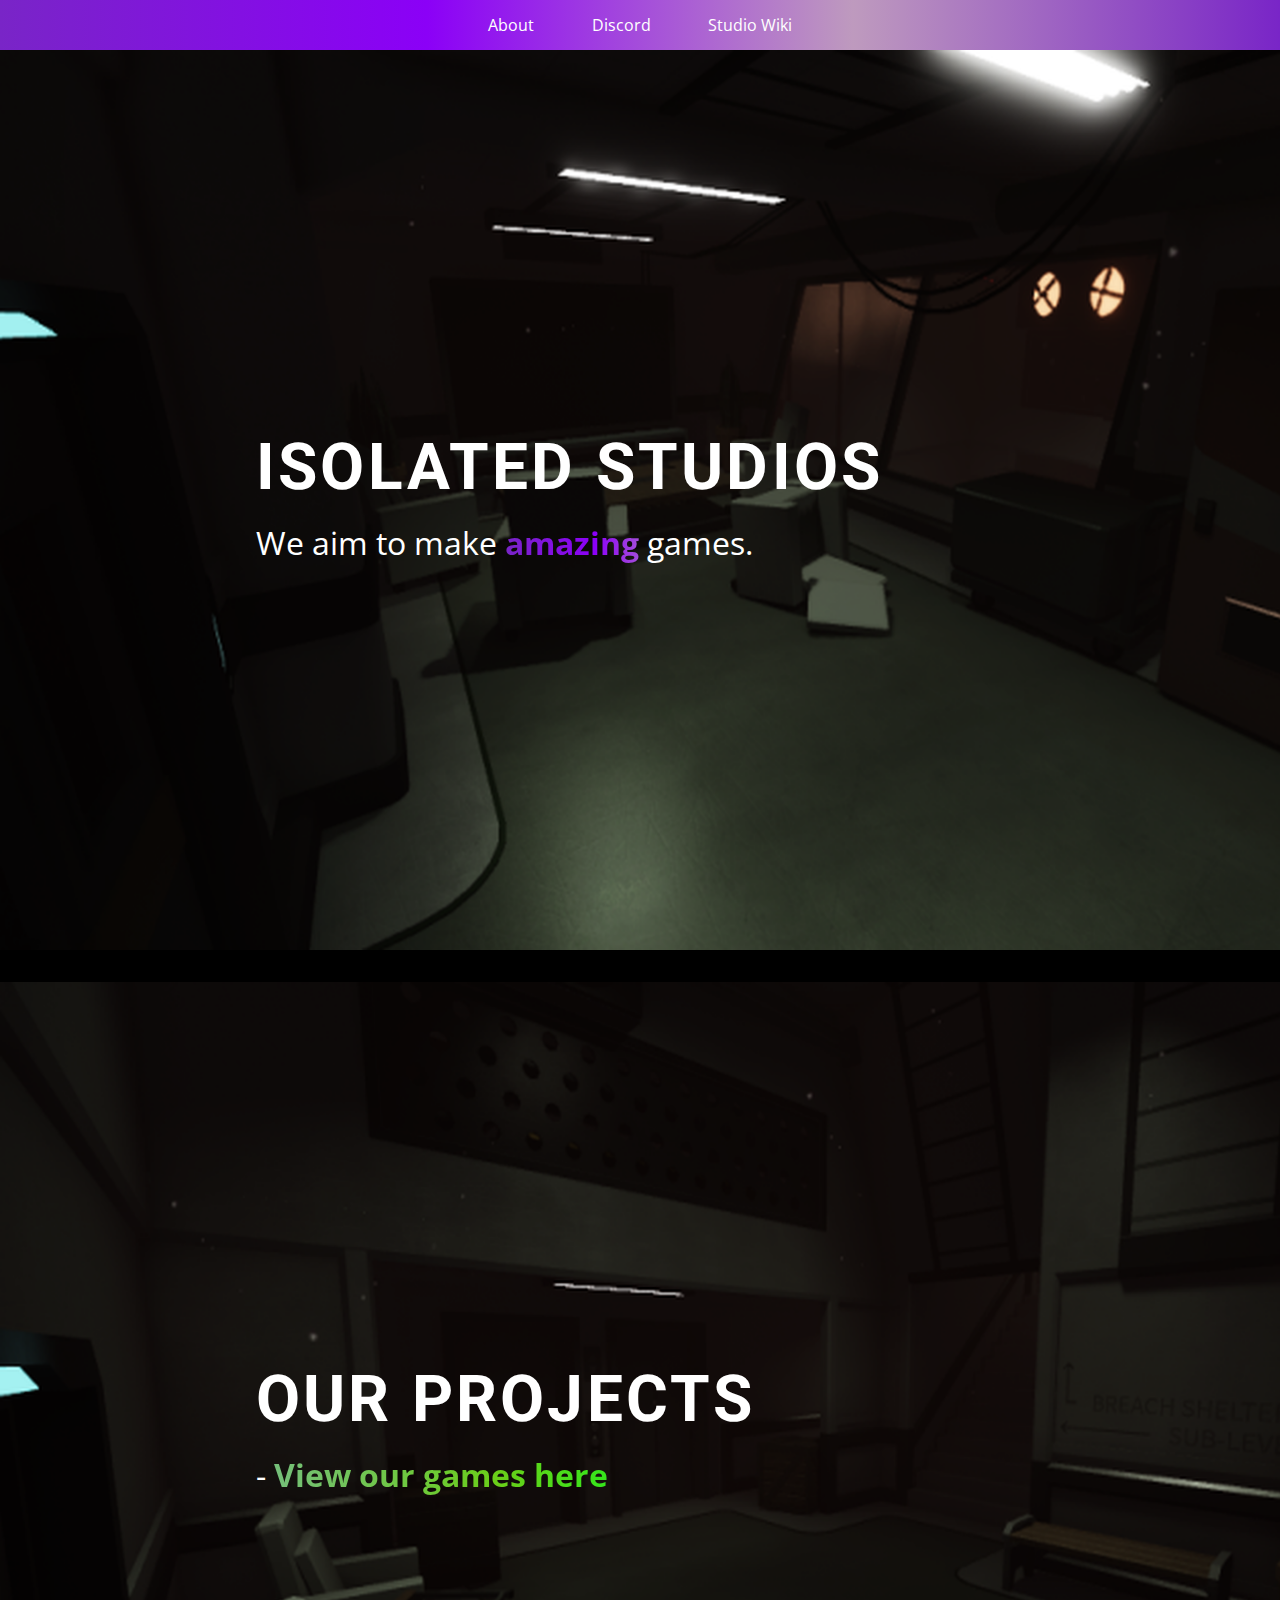
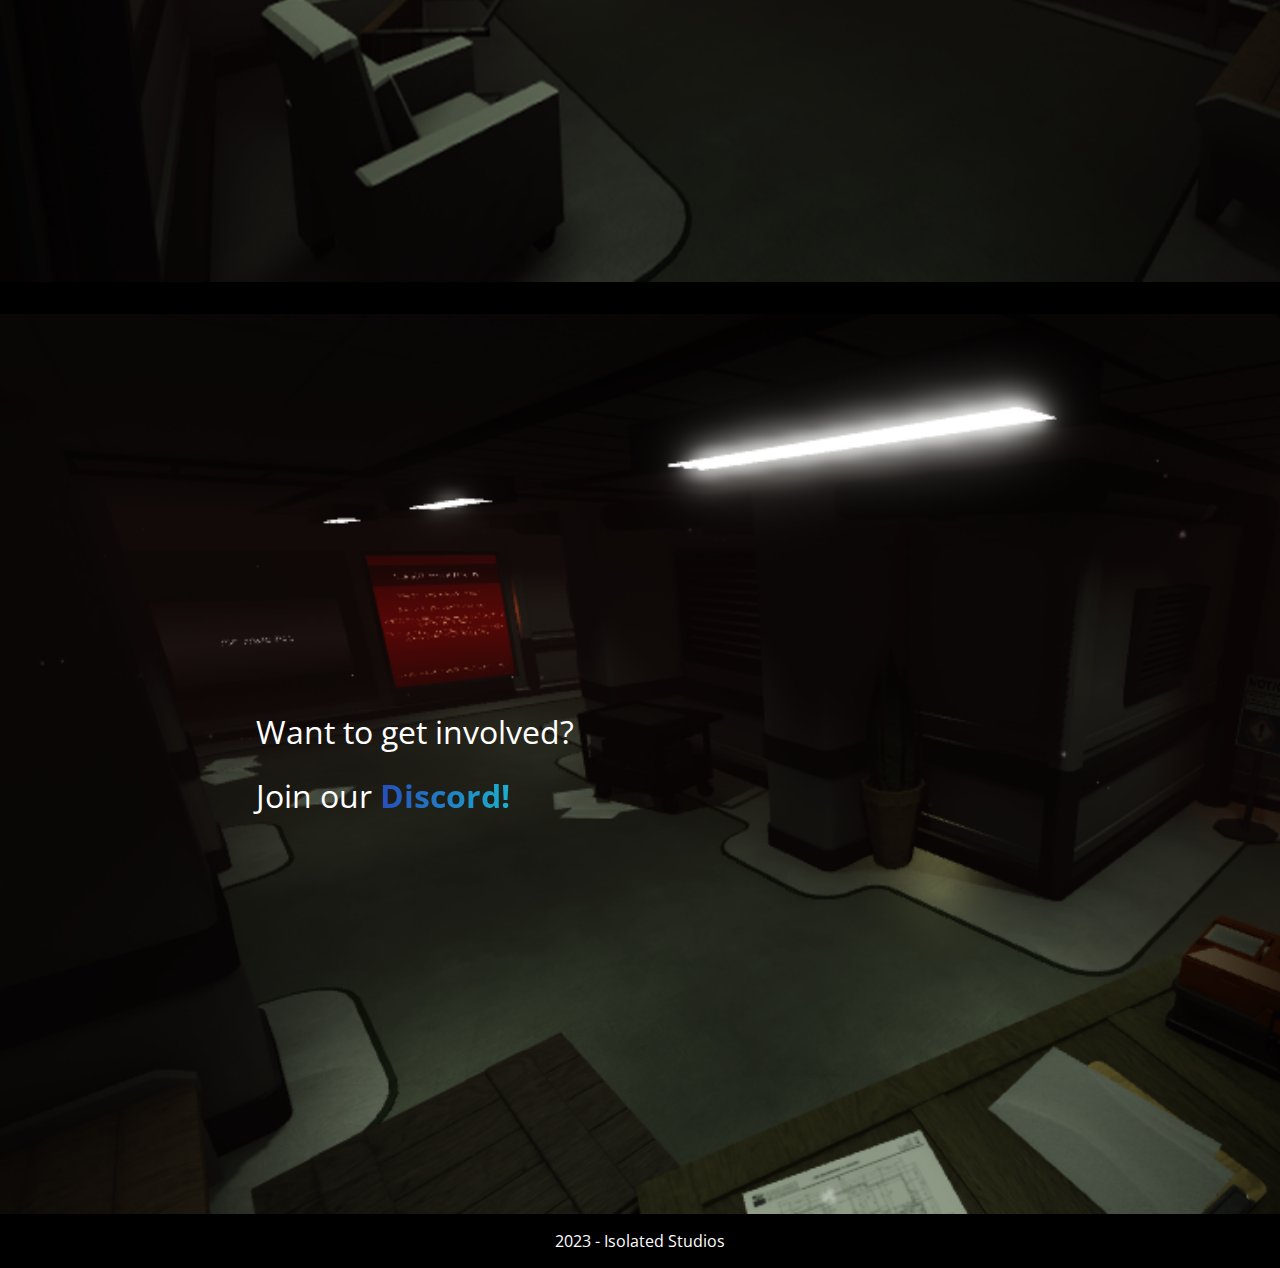
<file: index.html>
<!DOCTYPE html>
<html lang="en">

<head>
      <meta charset="UTF-8">
      <meta http-equiv="X-UA-Compatible" content="IE=edge">
      <meta name="viewport" content="width=device-width, initial-scale=1.0">
      <title>Home</title>
      <link rel="icon" type="image/x-icon" href="./public/images/favicon.ico">
      <link rel="stylesheet" href="./public/stylesheets/style.css">
      <script defer src="./public/javascripts/main.js"></script>
</head>     

<body>

      <div class="navbar">
            <a href="https://www.isolated-studios.com/about">About</a>
            <div class="dropdown">
                  <button class="dropbtn">Discord</button>
                  <div class="dropdown-content">
                  <a target="_blank" referrerpolicy="" href="https://www.discord.gg/xPdyUd8">Main Server</a>
                  <a target="_blank" referrerpolicy="" href="https://www.discord.gg/ycKUR6Ry2m">Appeal Server</a>
                  </div>
            </div>
            <a target="_blank" referrerpolicy="" href="https://isolated-studios.fandom.com/wiki/Main_Page" style="float: right;">Studio Wiki</a>
      </div>

      <section class="hidden section1">
            <h1 data-value="ISOLATED STUDIOS">Isolated Studios</h1>
            <p>We aim to make <span class="magic" id="themagic">amazing</span> games.</p>
      </section>
      <div class="divider"></div>
      <section class="hidden section2">
            <h1 data-value="OUR PROJECTS">Our Projects</h1>
            <p>- <span class="magic3"><a target="_blank" referrerpolicy="" href="https://www.isolated-studios.com/games">View our games here</a></span></p>
      </section>
      <div class="divider"></div>
      <section class="hidden section3">
            <p>Want to get involved?</p>
            <p>Join our <a target="_blank" referrerpolicy="" href="https://www.discord.gg/xPdyUd8" class="magic2">Discord!</a></p>
      </section>

      <footer>
            <p>2023 - Isolated Studios</p>
      </footer>

</body>

</html>
</file>
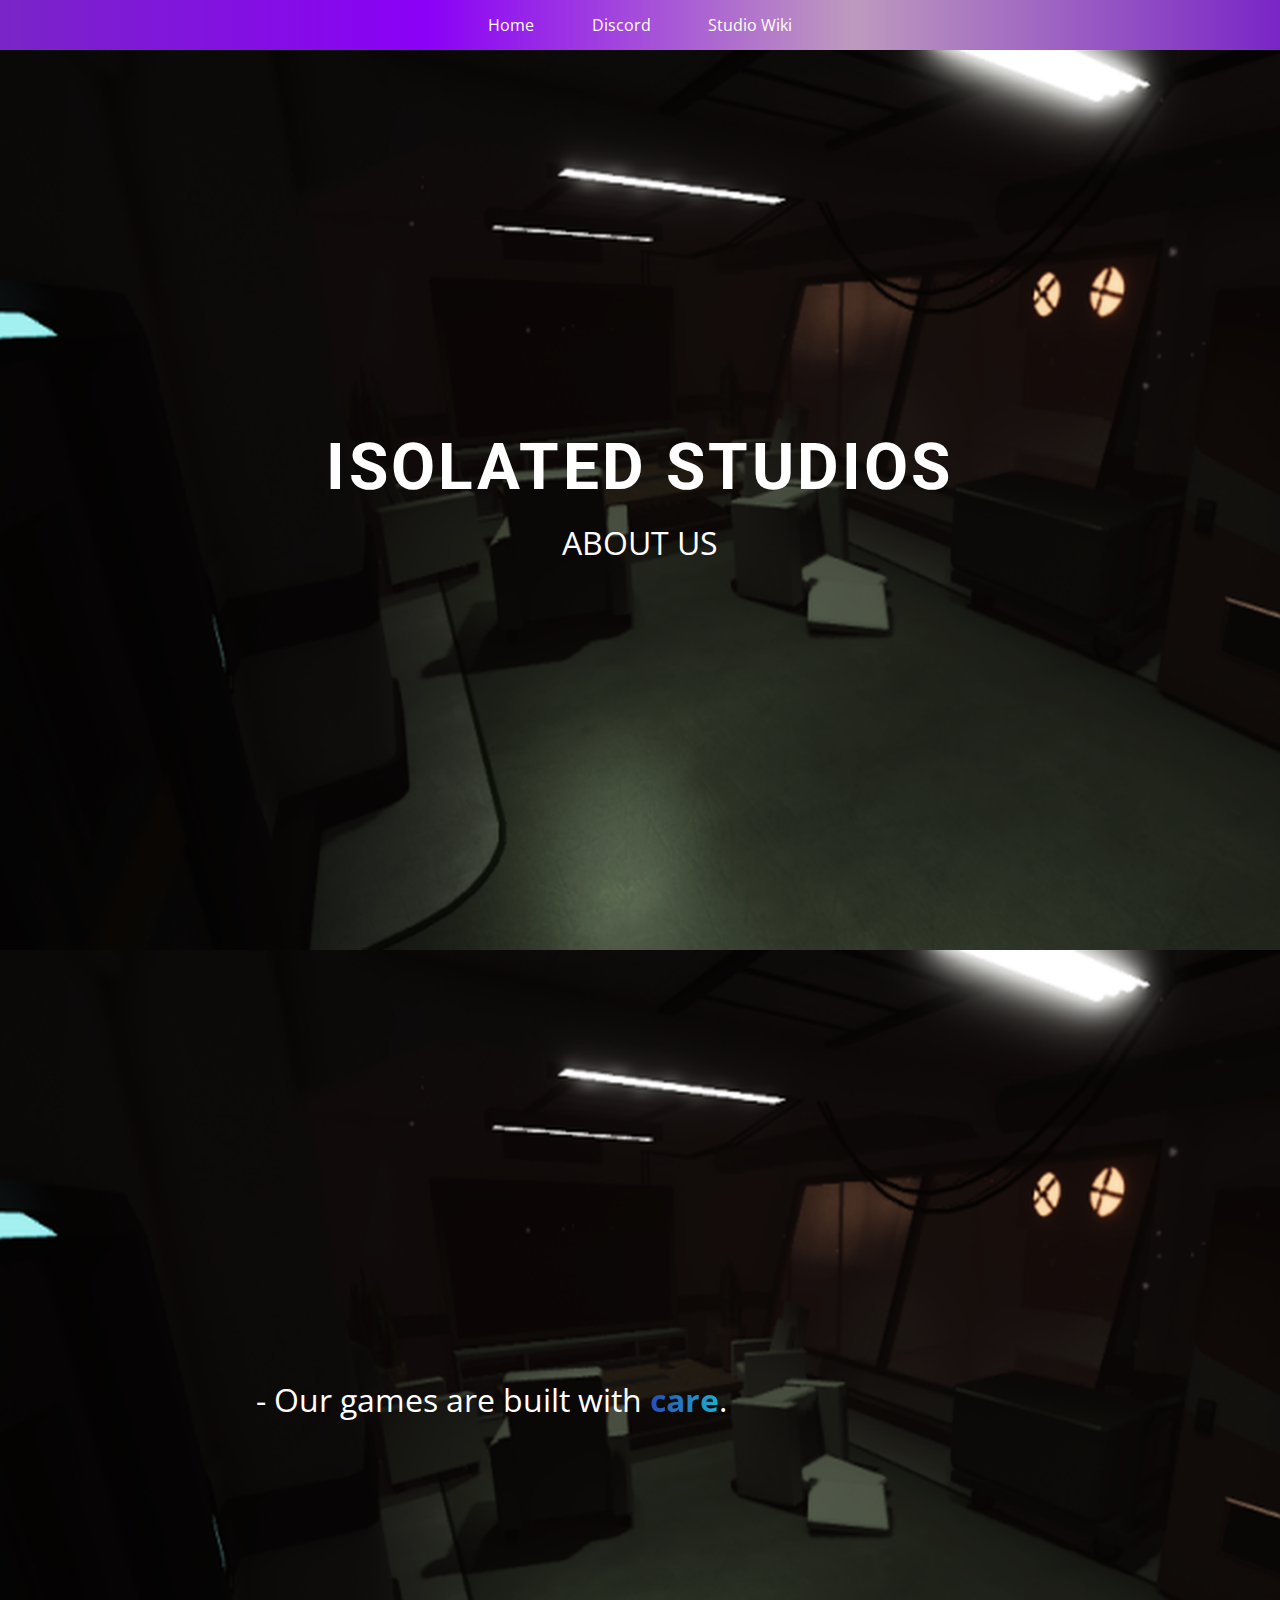
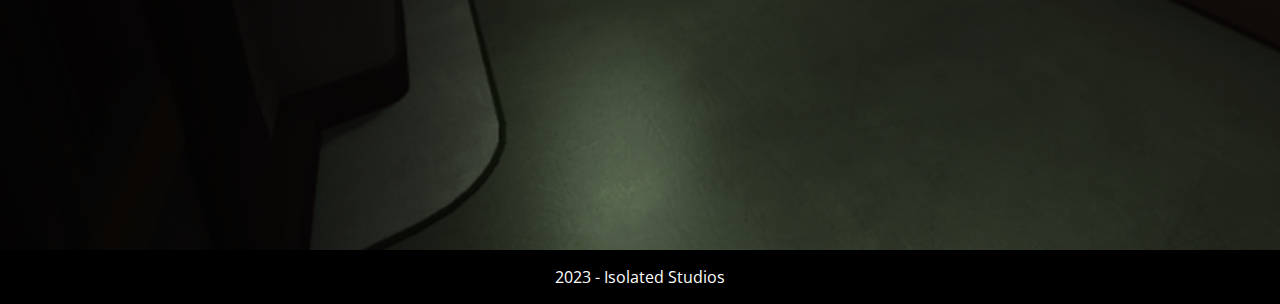
<file: about.html>
<!DOCTYPE html>
<html lang="en">

<head>
      <meta charset="UTF-8">
      <meta http-equiv="X-UA-Compatible" content="IE=edge">
      <meta name="viewport" content="width=device-width, initial-scale=1.0">
      <title>About</title>
      <link rel="icon" type="image/x-icon" href="./public/images/favicon.ico">
      <link rel="stylesheet" href="./public/stylesheets/style.css">
      <script defer src="./public/javascripts/main.js"></script>
</head>     

<body>

      <div class="navbar">
            <a href="https://www.isolated-studios.com">Home</a>
            <div class="dropdown">
                  <button class="dropbtn">Discord</button>
                  <div class="dropdown-content">
                  <a target="_blank" referrerpolicy="" href="https://www.discord.gg/xPdyUd8">Main Server</a>
                  <a target="_blank" referrerpolicy="" href="https://www.discord.gg/ycKUR6Ry2m">Appeal Server</a>
                  </div>
            </div>
            <a target="_blank" referrerpolicy="" href="https://isolated-studios.fandom.com/wiki/Main_Page" style="float: right;">Studio Wiki</a>
      </div>

      <section class="center section1">
            <h1 data-value="ISOLATED STUDIOS">Isolated Studios</h1>
            <p>ABOUT US</p>
      </section>
      <section class="section1 pointer">
            <p><span class="pointer-e">- </span>Our games are built with <span class="magic2" id="themagic">care</span>.</p>
            <!-- add more below -->
      </section>
      
      <footer>
            <p>2023 - Isolated Studios</p>
      </footer>

</body>

</html>
</file>
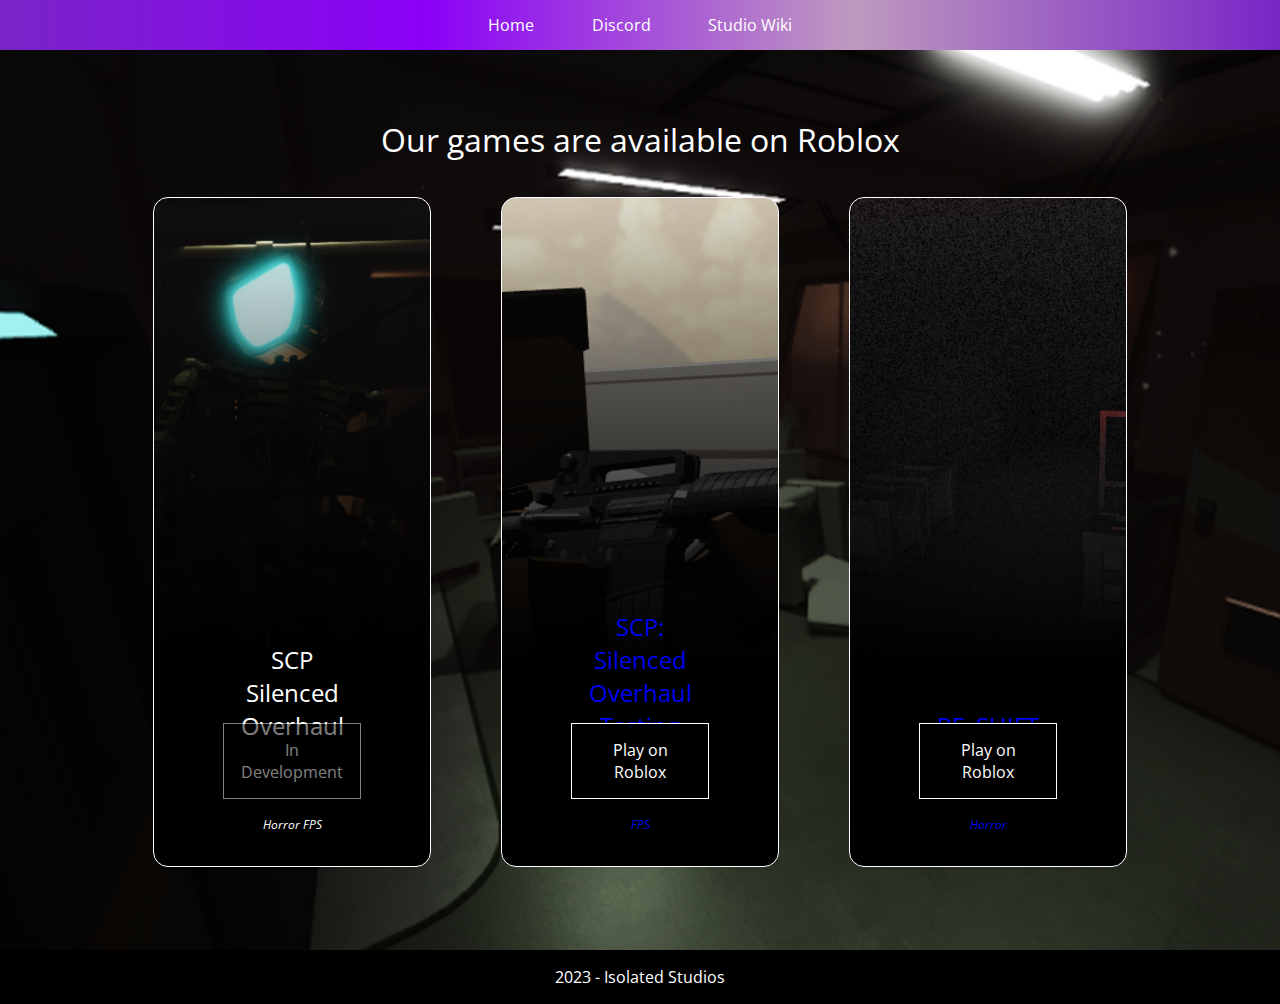
<file: games.html>
<!DOCTYPE html>
<html lang="en">

<head>
      <meta charset="UTF-8">
      <meta http-equiv="X-UA-Compatible" content="IE=edge">
      <meta name="viewport" content="width=device-width, initial-scale=1.0">
      <title>About</title>
      <link rel="icon" type="image/x-icon" href="./public/images/favicon.ico">
      <link rel="stylesheet" href="./public/stylesheets/style.css">
      <script defer src="./public/javascripts/main.js"></script>
</head>     

<body>

      <div class="navbar">
            <a href="https://www.isolated-studios.com">Home</a>
            <div class="dropdown">
                  <button class="dropbtn">Discord</button>
                  <div class="dropdown-content">
                  <a target="_blank" referrerpolicy="" href="https://www.discord.gg/xPdyUd8">Main Server</a>
                  <a target="_blank" referrerpolicy="" href="https://www.discord.gg/ycKUR6Ry2m">Appeal Server</a>
                  </div>
            </div>
            <a target="_blank" referrerpolicy="" href="https://isolated-studios.fandom.com/wiki/Main_Page" style="float: right;">Studio Wiki</a>
      </div>

      <section class="center section1">
            <p>Our games are available on Roblox</p>
            <div class="games-container">
                  <a id="game1">
                        <div>
                              <p>SCP Silenced Overhaul</p>
                              <span class="disabledbutton play-button">In Development</span>
                              <span><i>Horror FPS</i></span>
                        </div>
                  </a>
                  <a id="game2" target="_blank" referrerpolicy="" href="https://www.roblox.com/games/8621874226">
                        <div>
                              <p>SCP: Silenced Overhaul Testing</p>
                              <span class="play-button">Play on Roblox</span>
                              <span><i>FPS</i></span>
                        </div>
                  </a>
                  <a id="game3" target="_blank" referrerpolicy="" href="https://www.roblox.com/games/13396301598">
                        <div>
                              <p>RE_SHIFT</p>
                              <span class="play-button">Play on Roblox</span>
                              <span><i>Horror</i></span>
                        </div>
                  </a>
            </div>
      </section>
      
      <footer>
            <p>2023 - Isolated Studios</p>
      </footer>

</body>

</html>
</file>
<file: public/stylesheets/style.css>
@import url('https://fonts.googleapis.com/css2?family=Open+Sans:wght@300&family=Roboto:wght@100&display=swap');

:root {
      --text-color: rgb(255, 255, 255);
      --accent-1: rgb(45, 45, 65);

      --purple: #7925C7;
      --violet: #8B00F7;
      --lilac: #BE9ABE;

      --green1: #75bf7a;
      --green2: #6ace19;
      --green3: #00ff1e;

}

/* animations for elements with the 'magic' class  */
@keyframes background-pan {
      from {
            background-position: 0% center;

      }

      to {
            background-position: -200% center;
      }
}

html,
body {
      user-select: none;
      margin: 0;
      font-family: 'Open Sans', sans-serif;
      /* font-family: 'Roboto', sans-serif; */

      /* background-color: var(--accent-1); */
      color: var(--text-color);
      overflow-x: hidden;
}

.navbar {
      min-width: 100vw;
      background: linear-gradient(to right,
                  var(--purple),
                  var(--violet),
                  var(--lilac),
                  var(--purple));
      gap: 2rem;
      display: flex;
      align-items: center;
      justify-content: center;
      flex-direction: row;
}

.navbar a {
      color: white;
      text-decoration: none;
      padding: 0.6rem;
}

.dropdown {
      float: left;
      overflow: hidden;
}

.dropdown .dropbtn {
      font-size: 16px;
      border: none;
      outline: none;
      color: white;
      padding: 14px 16px;
      background-color: inherit;
      font-family: inherit;
      /* Important for vertical align on mobile phones */
      margin: 0;
      /* Important for vertical align on mobile phones */
}

.dropdown-content {
      display: none;
      position: absolute;
      background-color: white;
      min-width: 160px;
      z-index: 1;
}

.dropdown-content a {
      color: black;
      padding: 12px 16px;
      text-decoration: none;
      display: block;
      text-align: center;
}

.dropdown:hover .dropdown-content {
      display: block;
}

footer {
      min-width: 100vw;
      background-color: black;
      gap: 2rem;
      display: flex;
      align-items: center;
      justify-content: center;
      flex-direction: column;
}

section {
      min-height: 100dvh;
      min-height: 100vh;
      display: flex;
      width: 100vw;
      align-items: start;
      justify-content: center;
      flex-direction: column;
      line-height: 0;
      font-size: 2rem;
      padding-left: 20%;
}

.center {
      align-items: center;
      justify-content: center;
      padding-left: 0%;
}

.games-container {
      display: grid;
      height: 80vh;
      width: 80vw;
      grid-template-columns: 1fr 1fr 1fr;
      grid-template-rows: 1fr;

      grid-gap: 20px;

      grid-template-areas: 
      'g1 g2 g3';

}

.games-container a div p {
      font-size: 24px;
      position: absolute;
      bottom: 15%;
      left: 50%;
      transform: translateX(-50%);
}
.games-container a div span {
      font-size: 12px;
      position: absolute;
      bottom: 5%;
      left: 50%;
      transform: translateX(-50%);
}

.games-container a {
      position: relative;
      line-height: normal;
      margin: 25px;
      text-align: center;
      background-color: rgba(0,0,0,1);
      border-radius: 15px;
      border: 1px solid #fff;
      transition: 0.1s all ease;
}

.games-container a:hover {
      transform: scale(1.04);
}

#game1 {
      background-image: linear-gradient(to bottom, rgba(0,0,0,0), rgba(0,0,0,1) 70%),
      url("../images/image-60.png");
      /* background-image: ; */
      background-position: center;
      background-repeat: no-repeat;
      background-size: cover;
}

#game2 {
      background-image: linear-gradient(to bottom, rgba(0,0,0,0), rgba(0,0,0,1) 70%),
      url("../images/cardimage1.png");
      /* background-image: ; */
      background-position: center;
      background-repeat: no-repeat;
      background-size: cover;
}

#game3 {
      background-image: linear-gradient(to bottom, rgba(0,0,0,0), rgba(0,0,0,1) 70%),
      url("../images/game3.png");
      /* background-image: ; */
      background-position: center;
      background-repeat: no-repeat;
      background-size: cover;
}

.games-container div .play-button {
      text-decoration: none;
      background-color: black;
      color: white;
      padding: 15px;
      border: 1px solid white;
      font-size: 16px;
      position: absolute;
      bottom: 10%;
      left: 50%;
      transform: translateX(-50%);
}

.disabledbutton {
      opacity: 0.5;
}

.tall-section {
      min-height: 200dvh;
}

.pointer {
      transition-duration: 0.3s;
}

.pointer-e {
      transition-duration: 0.3s;
}

.pointer:hover .pointer-e {
      letter-spacing: 1rem;
      font-size: 2rem;
}

.section1 {
      background-image: url(../images/image1.png);
      background-repeat: no-repeat;
      background-size: cover;
}

.section2 {
      background-image: url(../images/image2.png);
      background-repeat: no-repeat;
      background-size: cover;
}

.section3 {
      background-image: url(../images/image4.png);
      background-repeat: no-repeat;
      background-size: cover;
}

.section4 {
      background-image: url(../images/image4.png);
      background-repeat: no-repeat;
      background-size: cover;
}

.divider {
      min-width: 100vw;
      height: 2rem;
      background-color: black;
}

h1 {
      font-size: 4rem;
      letter-spacing: 0.2rem;
      transition-duration: 0.3s;
      text-transform: uppercase;
      font-family: 'Roboto', sans-serif;

}

p>.magic {
      font-weight: bolder;
      animation: background-pan 3s linear infinite;
      background: linear-gradient(to right,
                  var(--purple),
                  var(--violet),
                  var(--lilac),
                  var(--purple));
      background-size: 200%;
      -webkit-background-clip: text;
      -webkit-text-fill-color: transparent;
      white-space: nowrap;
}

p>.magic2 {
      font-weight: bolder;
      animation: background-pan 3s linear infinite;
      background: linear-gradient(to right,
                  #274eba,
                  #1cafcd,
                  #274eba);
      background-size: 200%;
      -webkit-background-clip: text;
      -webkit-text-fill-color: transparent;
      white-space: nowrap;
      transition-duration: 0.3s;
}

.magic3 {
      font-weight: bolder;
      animation: background-pan 3s linear infinite;
      background: linear-gradient(to right,
                  var(--green1),
                  var(--green2),
                  var(--green3),
                  var(--green1));
      background-size: 200%;
      -webkit-background-clip: text;
      -webkit-text-fill-color: transparent;
      white-space: nowrap;
      transition-duration: 0.3s;
}

p>.magic2:hover {
      letter-spacing: 1px;
}

.magic3:hover {
      letter-spacing: 1px;
}

/* these styles area applied when the screen is smaller than 600px */
/* mobile compatability */
@media only screen and (max-width: 600px) {
      section {
            display: flex;
            align-items: center;
            text-align: center;
            justify-content: center;
            flex-direction: column;
            padding-left: 0%;
            line-height: normal;
            font-size: 1.5rem;
      }

      h1 {
            font-size: 1.5rem;
      }

}
</file>
